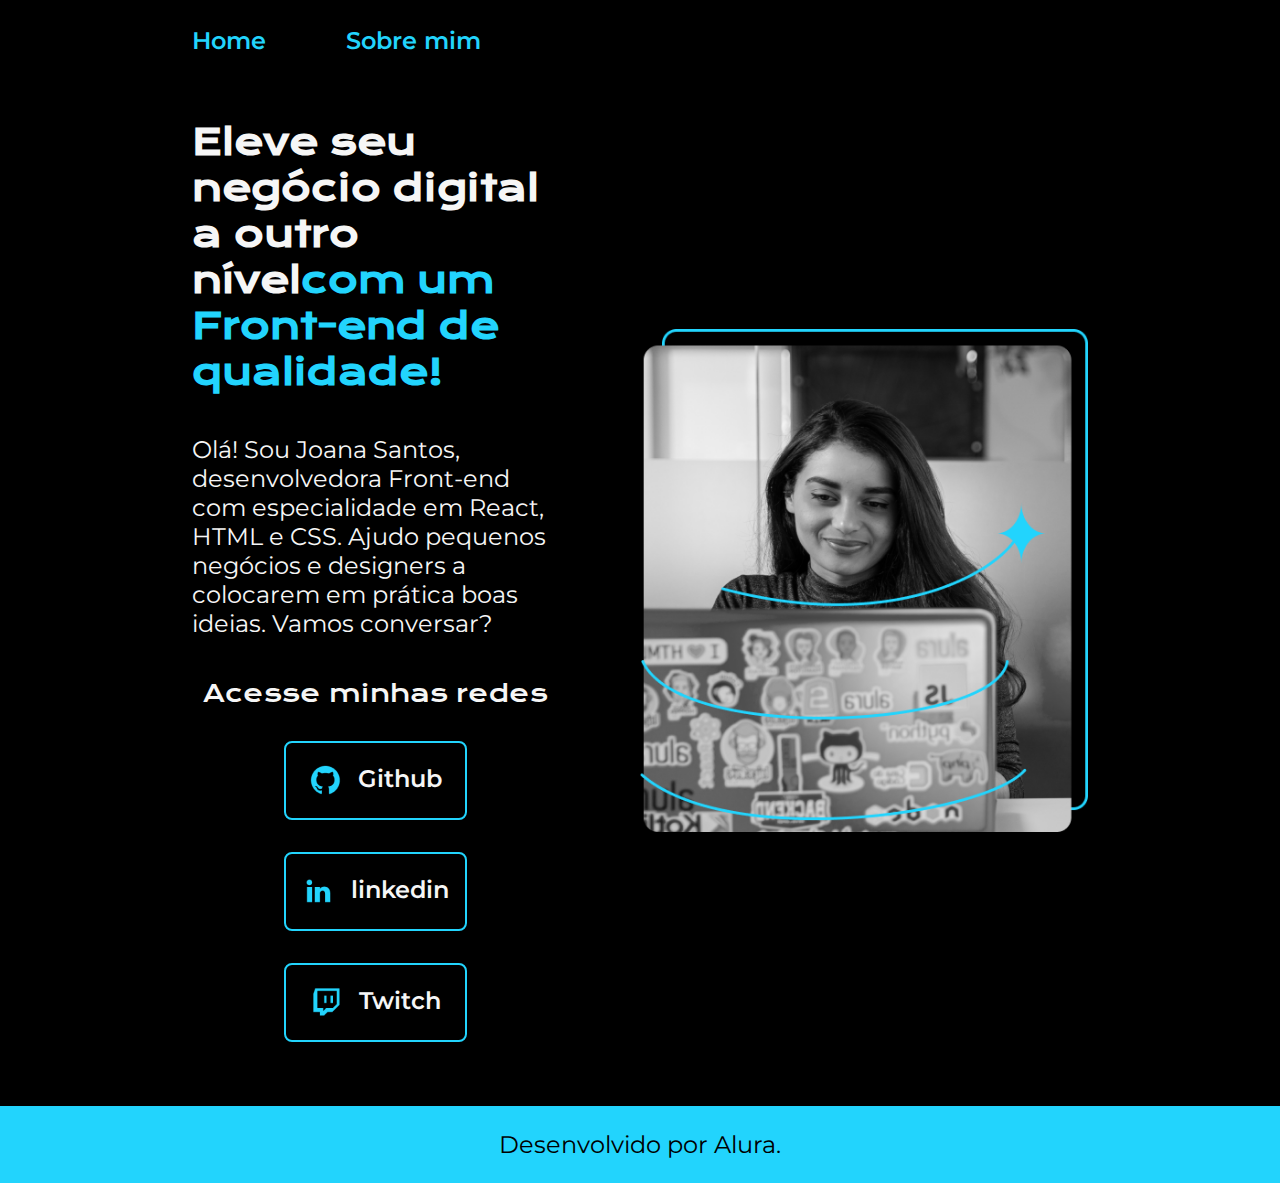
<file: index.html>
<!DOCTYPE html>
<html lang="pt-br">

<head>
    <meta charset="UTF-8">
    <meta http-equiv="X-UA-Compatible" content="IE=edge">
    <meta name="viewport" content="width=device-width, initial-scale=1.0">
    <title>Portifolio</title>
    <link rel="stylesheet" href="./styles/style.css">
</head>

<body>
    <header class="cabecalho">
        <nav class="cabecalho__menu">
            <a class="cabecalho__menu__link" href="index.html">Home</a>
            <a class="cabecalho__menu__link" href="about.html">Sobre mim</a>
        </nav>
    </header>
    <main class="apresentacao">
        <section class="apresentacao__conteudo">
            <h1 class="apresentacao__conteudo__titulo">Eleve seu negócio digital a outro nível<strong 
            class="titulo-destaque">com um Front-end de qualidade!
            </strong></h1>
            <p class="apresentacao__conteudo__texto">Olá! Sou Joana Santos, desenvolvedora
            Front-end com especialidade em React, HTML e
            CSS. Ajudo pequenos negócios e designers a
            colocarem em prática boas ideias. Vamos
            conversar?</p>
            <div class="apresentacao__links">
                <h2 class="apresentacao__links__subtitulo">Acesse minhas redes</h2>
                <a class="apresentacao__links__navegacao" href="https://github.com/rafaballerini">
                    <img src="img/github.png">
                    Github
                </a>
                <a class="apresentacao__links__navegacao" href="https://linkedin.com/in/rafaellaballerini">
                    <img src="img/linkedin.png">
                    linkedin
                </a>
                <a class="apresentacao__links__navegacao" href="https://twitch.tv/guilimadev">
                    <img src="img/twitch.png">
                    Twitch
                </a>
            </div>
        </section>
        <img class="apresentacao__imagem" src="img/Imagem.png" alt="Foto da Joana Santos programando">
    </main>
    <footer class="rodape">
        <p>Desenvolvido por Alura.</p>
    </footer>
</body>

</html>
</file>
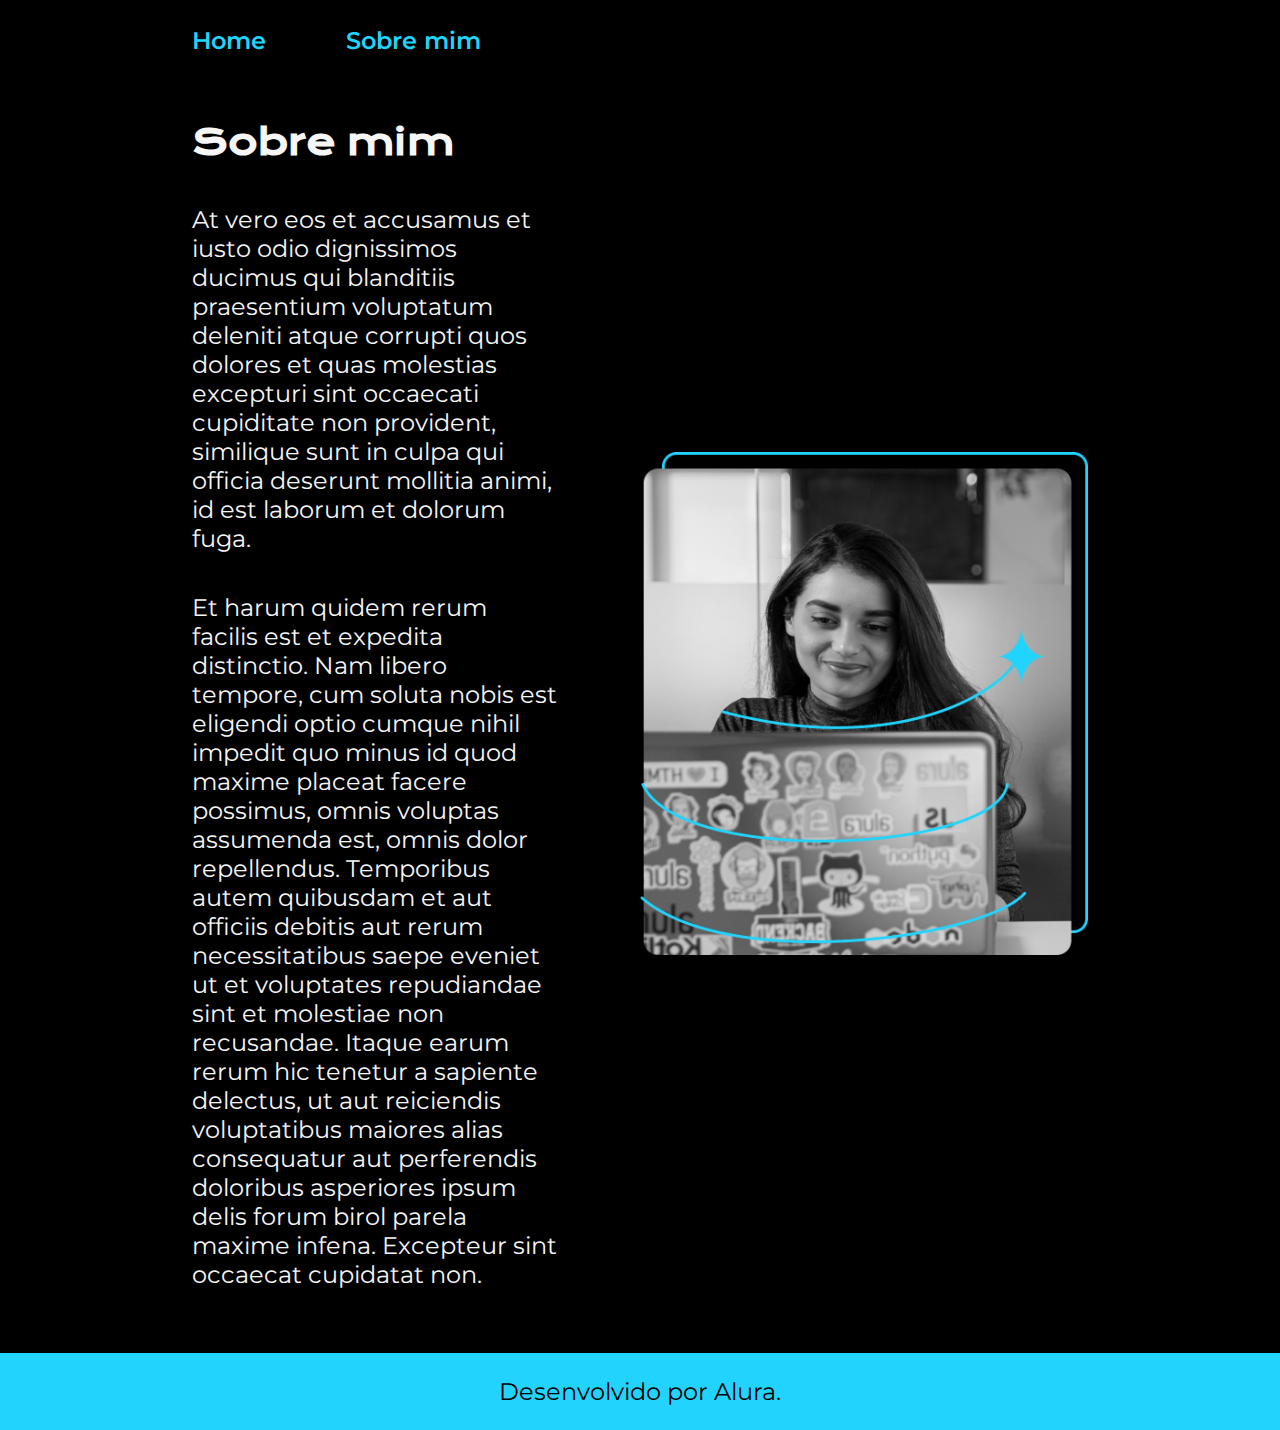
<file: about.html>
<!DOCTYPE html>
<html lang="pt-br">

<head>
    <meta charset="UTF-8">
    <meta http-equiv="X-UA-Compatible" content="IE=edge">
    <meta name="viewport" content="width=device-width, initial-scale=1.0">
    <title>Sobre mim</title>
    <link rel="stylesheet" href="./styles/style.css">
</head>

<body>
    <header class="cabecalho">
        <nav class="cabecalho__menu">
            <a class="cabecalho__menu__link" href="index.html">Home</a>
            <a class="cabecalho__menu__link" href="about.html">Sobre mim</a>
        </nav>
    </header>

    <main class="apresentacao">
        <section class="apresentacao__conteudo">
            <h1 class="apresentacao__conteudo__titulo">Sobre mim</h1>
            <p class="apresentacao__conteudo__texto">At vero eos et accusamus et iusto odio dignissimos ducimus qui blanditiis praesentium voluptatum deleniti
                atque corrupti quos dolores et quas molestias excepturi sint occaecati cupiditate non provident,
                similique sunt in culpa qui officia deserunt mollitia animi, id est laborum et dolorum fuga.
            </p>
            <p class="apresentacao__conteudo__texto">
                Et harum quidem rerum facilis est et expedita distinctio. Nam libero tempore, cum soluta nobis est
                eligendi optio cumque nihil impedit quo minus id quod maxime placeat facere possimus, omnis voluptas
                assumenda est, omnis dolor repellendus. Temporibus autem quibusdam et aut officiis debitis aut rerum
                necessitatibus saepe eveniet ut et voluptates repudiandae sint et molestiae non recusandae. Itaque earum
                rerum hic tenetur a sapiente delectus, ut aut reiciendis voluptatibus maiores alias consequatur aut
                perferendis doloribus asperiores ipsum delis forum birol parela maxime infena. Excepteur sint occaecat
                cupidatat non.</p>
        </section>
        <img class="apresentacao__imagem" src="img/Imagem.png" alt="Foto da Joana Santos programando">
    </main>

    <footer class="rodape">
        <p>Desenvolvido por Alura.</p>
    </footer>
</body>

</html>
</file>
<file: styles/style.css>
@import url('https://fonts.googleapis.com/css2?family=Krona+One&family=Montserrat:wght@400;600&display=swap');

:root {
    --cor-primaria: #000000;
    --cor-secundaria: #F6F6F6;
    --cor-terciaria: #22D4FD;
    --cor-hover: #272727;

    --fonte-primaria: 'Krona One', sans-serif;
    --fonte-secundaria: 'Montserrat', sans-serif;
}

* {
    margin: 0;
    padding: 0;
    box-sizing: border-box;
}

body {
    background-color: var(--cor-primaria);
    color: var(--cor-secundaria);
}

.cabecalho {
    padding: 2% 0% 0% 15%;
}

.cabecalho__menu {
    display: flex;
    gap: 80px;
}

.cabecalho__menu__link {
    font-family: var(--fonte-secundaria);
    font-size: 1.5rem;
    font-weight: 600;
    color: var(--cor-terciaria);
    text-decoration: none;
}

.apresentacao {
    padding: 5% 15%;
    display: flex;
    align-items: center;
    justify-content: space-between;
    gap: 82px;
}

.apresentacao__conteudo {
    width: 50%;
    display: flex;
    flex-direction: column;
    gap: 40px;
}

.apresentacao__conteudo__titulo {
    font-size: 2.25rem;
    font-family: var(--fonte-primaria);
}

.titulo-destaque {
    color: var(--cor-terciaria);
}

.apresentacao__conteudo__texto {
    font-size: 1.5rem;
    font-family: var(--fonte-secundaria);
}

.apresentacao__links {
    display: flex;
    flex-direction: column;
    justify-content: space-between;
    align-items: center;
    gap: 32px;
}

.apresentacao__links__subtitulo {
    font-family: var(--fonte-primaria);
    font-weight: 400;
    font-size: 1.5rem;
}

.apresentacao__links__navegacao {
    display: flex;
    justify-content: center;
    gap: 16px;
    border: 2px solid var(--cor-terciaria);
    width: 50%;
    text-align: center;
    border-radius: 8px;
    font-size: 1.5rem;
    font-weight: 600;
    padding: 21.5px 0;
    text-decoration: none;
    color: var(--cor-secundaria);
    font-family: var(--fonte-secundaria);
}

.apresentacao__links__link:hover {
    background-color: var(--cor-hover);
}

.apresentacao__imagem {
    width: 50%;
}

.rodape {
    color: var(--cor-primaria);
    background-color: var(--cor-terciaria);
    padding: 24px;
    text-align: center;
    font-family: var(--fonte-secundaria);
    font-size: 1.5rem;
    font-weight: 400;
}

@media (max-width: 1200px) {
    .cabecalho {
        padding: 10%;
    }

    .cabecalho__menu {
        justify-content: center;
    }

    .apresentacao {
        flex-direction: column-reverse;
        padding: 5%;
    }

    .apresentacao__conteudo {
        width: auto;
    }
}
</file>
